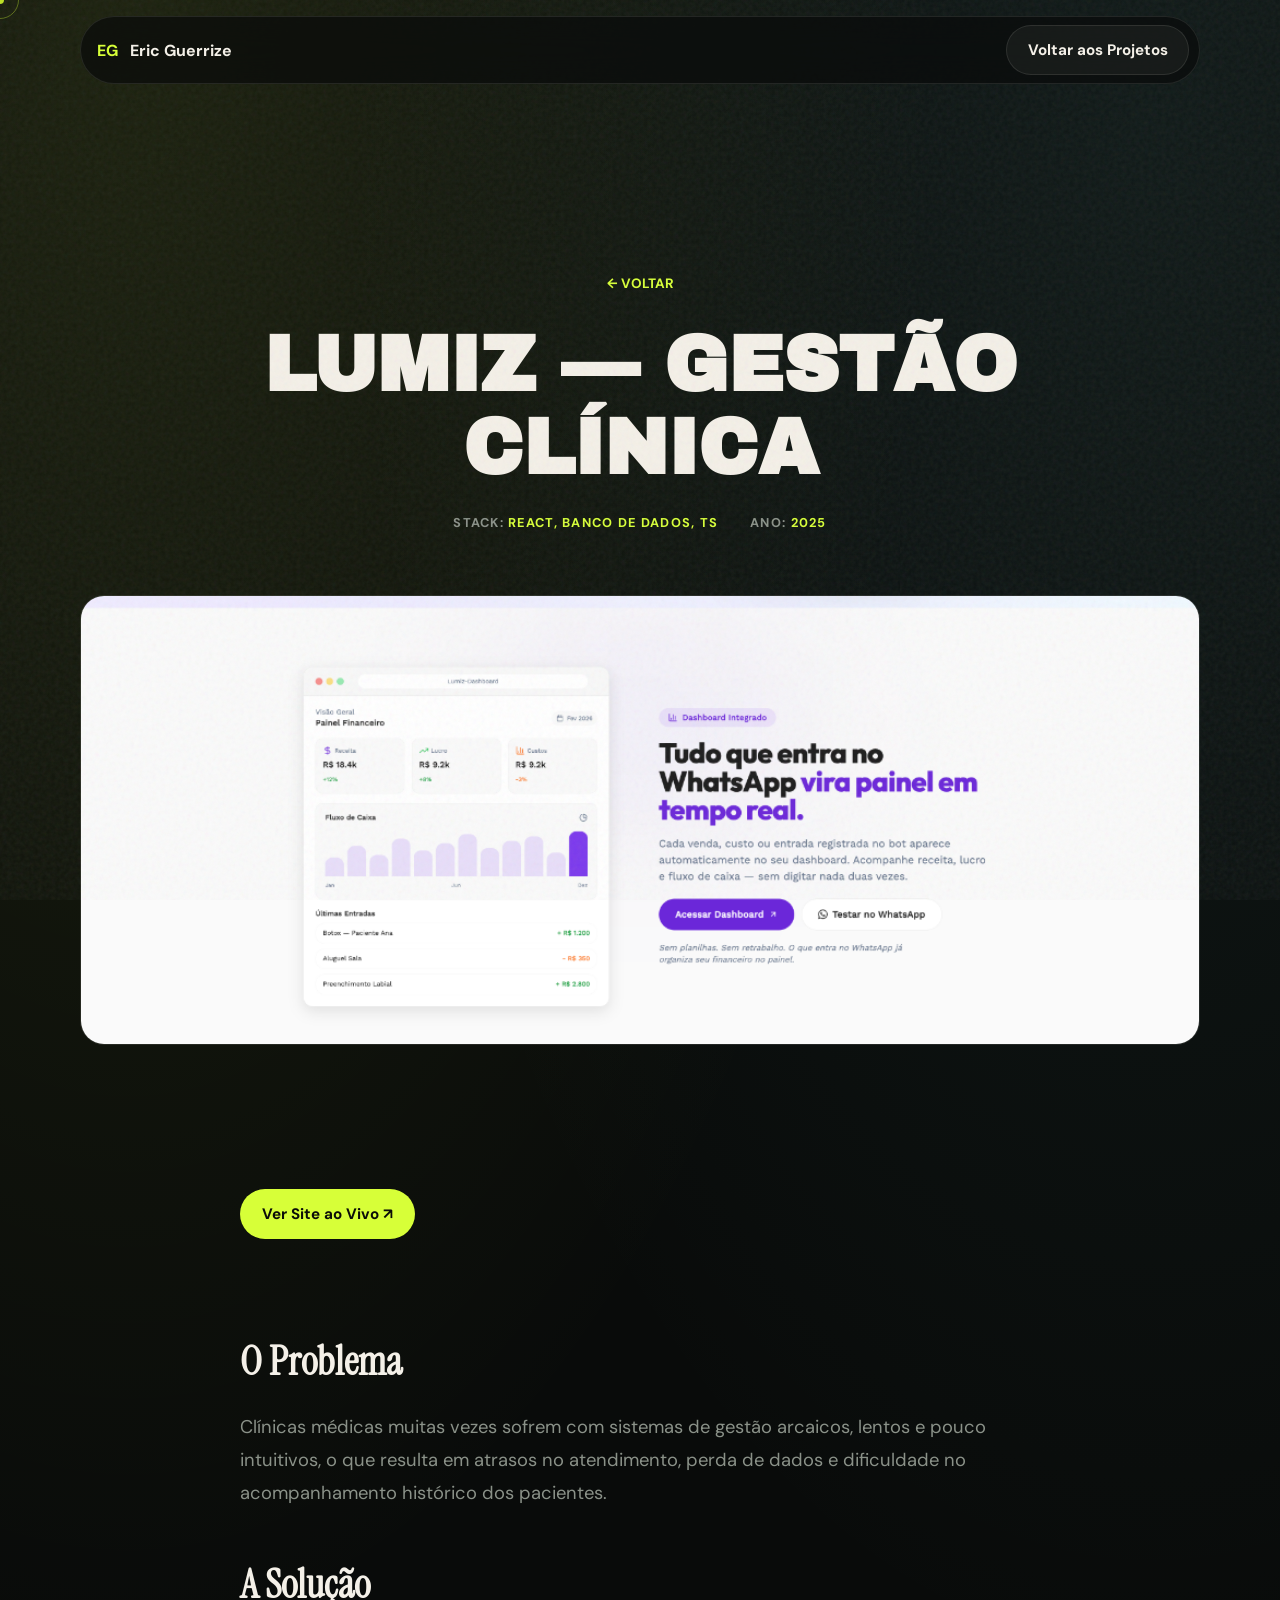
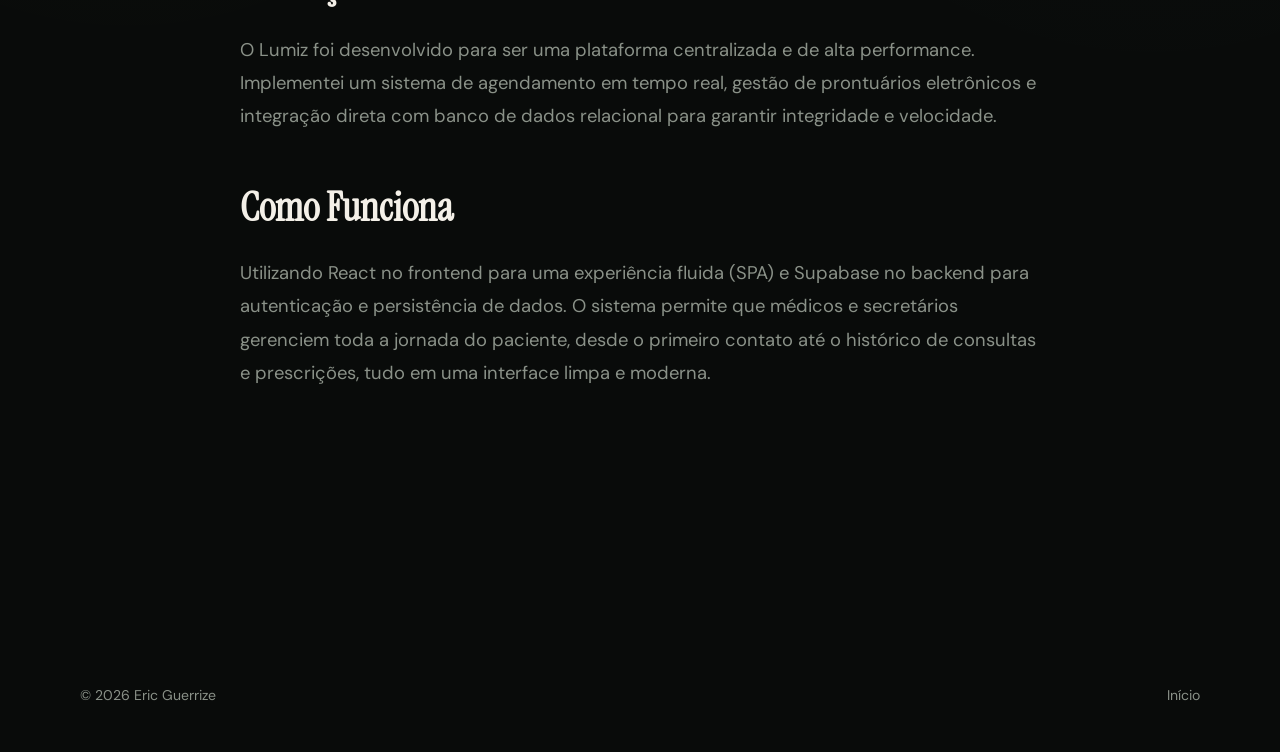
<file: projeto-lumiz.html>
<!DOCTYPE html>
<html lang="pt-BR">
<head>
  <meta charset="UTF-8">
  <meta name="viewport" content="width=device-width, initial-scale=1.0">
  <title>Lumiz — Gestão Clínica | Eric Guerrize</title>
  <link rel="icon" type="image/svg+xml" href="favicon.svg">
  <link rel="stylesheet" href="styles.css">
  <link rel="preconnect" href="https://fonts.googleapis.com">
  <link rel="preconnect" href="https://fonts.gstatic.com" crossorigin>
  <link href="https://fonts.googleapis.com/css2?family=DM+Sans:wght@400;500;700&family=Archivo+Black&family=Instrument+Serif:ital@0;1&display=swap" rel="stylesheet">
  <style>
    .project-detail-hero {
      padding-top: 10rem;
      padding-bottom: 5rem;
      text-align: center;
    }
    .project-detail-hero h1 {
      font-family: "Archivo Black", sans-serif;
      font-size: clamp(2.5rem, 6vw, 5rem);
      text-transform: uppercase;
      margin-bottom: 1.5rem;
    }
    .project-meta {
      display: flex;
      justify-content: center;
      gap: 2rem;
      margin-bottom: 4rem;
      color: var(--muted);
      font-weight: 700;
      text-transform: uppercase;
      font-size: 0.8rem;
      letter-spacing: 0.1em;
    }
    .project-meta span { color: var(--acid); }
    .project-content {
      max-width: 800px;
      margin: 0 auto;
      padding-bottom: 8rem;
    }
    .project-content h2 {
      font-family: "Instrument Serif", serif;
      font-size: 2.5rem;
      margin: 3rem 0 1.5rem;
    }
    .project-content p {
      font-size: 1.15rem;
      line-height: 1.8;
      color: var(--muted);
      margin-bottom: 1.5rem;
    }
    .back-link {
      display: inline-flex;
      align-items: center;
      gap: 0.5rem;
      margin-bottom: 2rem;
      color: var(--acid);
      font-weight: 700;
      text-transform: uppercase;
      font-size: 0.85rem;
    }
    .project-image-large {
      width: 100%;
      height: 50vh;
      object-fit: cover;
      border-radius: 1.5rem;
      margin-bottom: 4rem;
      border: 1px solid var(--line);
    }
  </style>
</head>
<body>
  <div class="cursor"></div>
  <div class="cursor-ring"></div>

  <header class="site-header">
    <a class="brand" href="index.html">
      <span>EG</span>
      <strong>Eric Guerrize</strong>
    </a>
    <a href="index.html#projetos" class="btn ghost">Voltar aos Projetos</a>
  </header>

  <main class="section">
    <div class="project-detail-hero">
      <a href="index.html#projetos" class="back-link">← Voltar</a>
      <h1 data-reveal>Lumiz — Gestão Clínica</h1>
      <div class="project-meta" data-reveal>
        <div>Stack: <span>React, Banco de Dados, TS</span></div>
        <div>Ano: <span>2025</span></div>
      </div>
      <img src="assets/lumiz-real.png" alt="Lumiz Dashboard" class="project-image-large" data-reveal>
    </div>

    <div class="project-content" data-reveal>
      <a href="https://www.lumiz.com.br/" target="_blank" rel="noopener noreferrer" class="btn primary magnetic" style="margin-bottom: 3rem;">Ver Site ao Vivo ↗</a>
      
      <h2>O Problema</h2>
      <p>
        Clínicas médicas muitas vezes sofrem com sistemas de gestão arcaicos, lentos e pouco intuitivos, o que resulta em atrasos no atendimento, perda de dados e dificuldade no acompanhamento histórico dos pacientes.
      </p>

      <h2>A Solução</h2>
      <p>
        O Lumiz foi desenvolvido para ser uma plataforma centralizada e de alta performance. Implementei um sistema de agendamento em tempo real, gestão de prontuários eletrônicos e integração direta com banco de dados relacional para garantir integridade e velocidade.
      </p>

      <h2>Como Funciona</h2>
      <p>
        Utilizando React no frontend para uma experiência fluida (SPA) e Supabase no backend para autenticação e persistência de dados. O sistema permite que médicos e secretários gerenciem toda a jornada do paciente, desde o primeiro contato até o histórico de consultas e prescrições, tudo em uma interface limpa e moderna.
      </p>
    </div>
  </main>

  <footer>
    <span>© 2026 Eric Guerrize</span>
    <a href="index.html#inicio">Início</a>
  </footer>

  <script src="script.js"></script>
</body>
</html>
</file>
<file: styles.css>
:root {
  --bg: #090b0a;
  --bg-soft: #101411;
  --ink: #f4f0e8;
  --muted: #8a9188;
  --line: rgba(244, 240, 232, 0.1);
  --acid: #d7ff38;
  --rust: #d5642f;
  --cyan: #6ed7d0;
  --panel: rgba(18, 23, 19, 0.78);
  --shadow: 0 24px 80px rgba(0, 0, 0, 0.42);
  --ease-out: cubic-bezier(0.16, 1, 0.3, 1);
}

* { box-sizing: border-box; }

html { 
  scroll-behavior: auto; 
  scroll-snap-type: y proximity;
} /* lenis handles smooth scroll, proximity snap active */

body {
  margin: 0;
  background:
    radial-gradient(ellipse at 10% 0%, rgba(215, 255, 56, 0.09) 0%, transparent 50%),
    radial-gradient(ellipse at 90% 5%, rgba(110, 215, 208, 0.07) 0%, transparent 50%),
    #090b0a;
  color: var(--ink);
  font-family: "DM Sans", sans-serif;
  overflow-x: hidden;
}

body::before {
  content: "";
  position: fixed;
  inset: 0;
  pointer-events: none;
  z-index: 5;
  opacity: 0.12;
  background-image: url("data:image/svg+xml,%3Csvg viewBox='0 0 256 256' xmlns='http://www.w3.org/2000/svg'%3E%3Cfilter id='n'%3E%3CfeTurbulence type='fractalNoise' baseFrequency='.8' numOctaves='3' stitchTiles='stitch'/%3E%3C/filter%3E%3Crect width='256' height='256' filter='url(%23n)' opacity='.55'/%3E%3C/svg%3E");
}

a { color: inherit; text-decoration: none; }
img { display: block; width: 100%; }
h1, h2, h3, p { margin-top: 0; }

/* ─── CURSOR ─────────────────────────────── */
.cursor,
.cursor-ring {
  position: fixed;
  pointer-events: none;
  z-index: 200;
  transform: translate(-50%, -50%);
  border-radius: 50%;
}

.cursor {
  width: 8px;
  height: 8px;
  background: var(--acid);
  mix-blend-mode: difference;
  transition: width 0.25s var(--ease-out), height 0.25s var(--ease-out);
  z-index: 201;
}

.cursor-ring {
  width: 38px;
  height: 38px;
  border: 1.5px solid rgba(215, 255, 56, 0.35);
  transition: width 0.35s var(--ease-out), height 0.35s var(--ease-out),
              border-color 0.35s ease, opacity 0.2s ease;
}

body.cursor-hover .cursor  { width: 14px; height: 14px; }
body.cursor-hover .cursor-ring {
  width: 64px;
  height: 64px;
  border-color: rgba(215, 255, 56, 0.7);
}

/* ─── HEADER ─────────────────────────────── */
.site-header {
  position: fixed;
  top: 1rem;
  left: 50%;
  z-index: 10;
  width: min(1120px, calc(100% - 2rem));
  height: 4.25rem;
  display: flex;
  align-items: center;
  justify-content: space-between;
  padding: 0.55rem 0.6rem 0.55rem 1rem;
  border: 1px solid var(--line);
  border-radius: 999px;
  background: rgba(9, 11, 10, 0.7);
  backdrop-filter: blur(20px);
  transform: translateX(-50%);
  opacity: 0;
  animation: fadeDown 0.6s var(--ease-out) 0.2s forwards;
}

@keyframes fadeDown {
  from { opacity: 0; transform: translateX(-50%) translateY(-8px); }
  to   { opacity: 1; transform: translateX(-50%) translateY(0); }
}

.brand {
  display: inline-flex;
  align-items: center;
  gap: 0.75rem;
  font-weight: 700;
  color: var(--acid);
}

.brand span.brand-name-pill {
  display: grid;
  place-items: center;
  padding: 0 1.2rem;
  height: 2.6rem;
  border-radius: 999px;
  background: var(--acid);
  color: #0a0c08;
  font-family: "Archivo Black", sans-serif;
  font-size: 0.8rem;
  white-space: nowrap;
}

.brand strong {
  color: var(--ink);
}

.desktop-nav {
  display: flex;
  align-items: center;
  gap: 0.25rem;
}

.desktop-nav a,
.mobile-nav a {
  padding: 0.75rem 1rem;
  border-radius: 999px;
  color: var(--muted);
  font-size: 0.9rem;
  transition: color 180ms ease, background 180ms ease;
}

.desktop-nav a:hover,
.mobile-nav a:hover {
  background: rgba(244, 240, 232, 0.07);
  color: var(--ink);
}

.menu-button {
  display: none;
  width: 3rem;
  height: 3rem;
  border: 1px solid var(--line);
  border-radius: 50%;
  background: transparent;
  color: var(--ink);
  cursor: pointer;
  flex-direction: column;
  align-items: center;
  justify-content: center;
  gap: 0;
}

.menu-button span {
  display: block;
  width: 1.15rem;
  height: 1.5px;
  margin: 0.24rem 0;
  background: currentColor;
  transition: transform 0.3s ease, opacity 0.3s ease;
}

.menu-button[aria-expanded="true"] span:first-child {
  transform: translateY(3.5px) rotate(45deg);
}
.menu-button[aria-expanded="true"] span:last-child {
  transform: translateY(-3.5px) rotate(-45deg);
}

.mobile-nav {
  position: fixed;
  top: 5.75rem;
  left: 1rem;
  right: 1rem;
  z-index: 9;
  display: flex;
  flex-direction: column;
  padding: 0.75rem;
  border: 1px solid var(--line);
  border-radius: 1.2rem;
  background: rgba(9, 11, 10, 0.95);
  backdrop-filter: blur(20px);
  transform: translateY(-10px);
  opacity: 0;
  pointer-events: none;
  transition: transform 0.4s var(--ease-out), opacity 0.3s ease;
}

.mobile-nav.open { 
  transform: translateY(0);
  opacity: 1;
  pointer-events: auto;
}

/* ─── HERO ───────────────────────────────── */
.hero {
  position: relative;
  min-height: 100vh;
  padding-top: 6rem;
  display: flex;
  flex-direction: column;
  scroll-snap-align: start;
  scroll-snap-stop: normal;
}

.hero-bg {
  position: absolute;
  inset: 0;
  z-index: -1;
  background:
    linear-gradient(rgba(9, 11, 10, 0.8), rgba(9, 11, 10, 0.96)),
    url("https://images.unsplash.com/photo-1550745165-9bc0b252726f?auto=format&fit=crop&w=1800&q=80") center / cover;
  mask-image: linear-gradient(#000 70%, transparent 100%);
}

.hero-layout {
  width: min(1120px, calc(100% - 2rem));
  margin: 0 auto;
  flex: 1;
  display: flex;
  flex-direction: column;
  justify-content: center;
  gap: 1.5rem;
  padding-bottom: 2rem;
}

.hero-top {
  display: flex;
  align-items: center;
  justify-content: space-between;
  gap: 1rem;
  margin-top: 2rem; /* Give space for the floating header logo */
}

.eyebrow {
  margin: 0;
  color: var(--acid);
  font-size: 0.76rem;
  font-weight: 700;
  letter-spacing: 0.14em;
  text-transform: uppercase;
}

.avail-badge {
  display: inline-flex;
  align-items: center;
  gap: 0.6rem;
  padding: 0.5rem 1rem;
  border: 1px solid var(--line);
  border-radius: 999px;
  background: rgba(18, 23, 19, 0.4);
  backdrop-filter: blur(12px);
  font-size: 0.78rem;
  color: var(--muted);
  opacity: 0;
  animation: fadeIn 0.6s var(--ease-out) 0.4s forwards;
  transition: transform 0.3s ease;
}

.avail-badge:hover {
  transform: scale(1.02);
  border-color: var(--acid);
}

@keyframes fadeIn {
  from { opacity: 0; transform: translateY(6px); }
  to   { opacity: 1; transform: translateY(0); }
}

.badge-dot {
  width: 0.5rem;
  height: 0.5rem;
  border-radius: 50%;
  background: var(--acid);
  box-shadow: 0 0 0 0.3rem rgba(215, 255, 56, 0.18);
  animation: pulse 2.4s ease-in-out infinite;
}

@keyframes pulse {
  0%, 100% { box-shadow: 0 0 0 0.3rem rgba(215, 255, 56, 0.18); }
  50%       { box-shadow: 0 0 0 0.55rem rgba(215, 255, 56, 0.06); }
}

/* word-split reveal */
.hero-title {
  margin: 0;
  font-family: "Archivo Black", sans-serif;
  font-size: clamp(2.2rem, 6vw, 5.5rem);
  line-height: 0.88;
  letter-spacing: -0.02em;
  text-transform: uppercase;
}

.hero-title em {
  font-style: italic;
  color: transparent;
  -webkit-text-stroke: 1.5px var(--ink);
}

.word-wrap {
  display: inline-block;
  overflow: hidden;
  vertical-align: bottom;
}

.word-inner {
  display: inline-block;
  transform: translateY(110%);
  transition: transform 0.85s var(--ease-out);
}

.word-wrap.visible .word-inner {
  transform: translateY(0);
}

.hero-bottom {
  display: grid;
  grid-template-columns: 1fr auto;
  gap: 2rem 4rem;
  align-items: start;
}

.hero-text {
  margin: 0;
  grid-column: 1;
  grid-row: 1;
  max-width: 600px;
  color: var(--muted);
  font-size: clamp(1rem, 2vw, 1.2rem);
  line-height: 1.75;
  opacity: 0;
  animation: fadeIn 0.7s var(--ease-out) 1.4s forwards;
}

.hero-actions {
  grid-column: 1;
  grid-row: 2;
  display: flex;
  flex-wrap: wrap;
  gap: 0.65rem;
  opacity: 0;
  animation: fadeIn 0.7s var(--ease-out) 1.55s forwards;
}

.hero-numbers {
  grid-column: 2;
  grid-row: 1 / 3;
  display: flex;
  flex-direction: column;
  align-items: flex-end;
  gap: 1.2rem;
  padding-top: 0.25rem;
  opacity: 0;
  animation: fadeIn 0.7s var(--ease-out) 1.3s forwards;
}

.hero-num { text-align: right; }

.hero-num strong {
  display: block;
  font-family: "Archivo Black", sans-serif;
  font-size: clamp(2rem, 4.5vw, 3.8rem);
  color: var(--acid);
  line-height: 1;
}

.hero-num span {
  font-size: 0.8rem;
  color: var(--muted);
  letter-spacing: 0.04em;
}

/* ─── BUTTONS ────────────────────────────── */
.btn {
  display: inline-flex;
  align-items: center;
  justify-content: center;
  min-height: 3.1rem;
  padding: 0 1.3rem;
  border: 1px solid var(--line);
  border-radius: 999px;
  font-family: "DM Sans", sans-serif;
  font-weight: 700;
  font-size: 0.95rem;
  transition: transform 200ms ease, border-color 200ms ease, background 200ms ease;
}

.btn:hover { transform: translateY(-2px); }

.btn.primary {
  background: var(--acid);
  color: #0b0d08;
  border-color: transparent;
}

.btn.ghost { background: rgba(244, 240, 232, 0.05); }

/* ─── TICKER ─────────────────────────────── */
.ticker {
  overflow: hidden;
  border-top: 1px solid var(--line);
  border-bottom: 1px solid var(--line);
  margin-top: auto;
}

.section .ticker {
  display: none;
}

.ticker-track {
  display: flex;
  align-items: center;
  width: max-content;
  animation: marquee 22s linear infinite;
}

.ticker-track span {
  white-space: nowrap;
  padding: 1.3rem 1.8rem;
  color: var(--muted);
  font-weight: 700;
  font-size: 0.78rem;
  letter-spacing: 0.14em;
  text-transform: uppercase;
}

.ticker-track .dot {
  padding: 1.3rem 0.6rem;
  color: var(--acid);
  opacity: 0.55;
  font-size: 0.65rem;
}

@keyframes marquee {
  from { transform: translateX(0); }
  to   { transform: translateX(-50%); }
}

/* ─── SECTIONS ───────────────────────────── */
.section {
  width: min(1120px, calc(100% - 2rem));
  margin: 0 auto;
  padding: 7rem 0;
  min-height: 100vh;
  display: flex;
  flex-direction: column;
  justify-content: center;
  scroll-snap-align: start;
  scroll-snap-stop: normal;
}

.section-kicker {
  margin: 0 0 1rem;
  color: var(--acid);
  font-size: 0.76rem;
  font-weight: 700;
  letter-spacing: 0.14em;
  text-transform: uppercase;
}

.split {
  display: flex;
  flex-direction: column;
  align-items: center;
  text-align: center;
  gap: 2rem;
  border-bottom: 1px solid var(--line);
}

.section-content {
  display: flex;
  flex-direction: column;
  align-items: center;
}

.section-content h2,
.section-content p {
  margin-left: auto;
  margin-right: auto;
}

.section-content h2,
.section-heading h2,
.contact h2 {
  max-width: 820px;
  font-family: "Instrument Serif", serif;
  font-size: clamp(2.2rem, 5.2vw, 5rem);
  line-height: 1;
  font-weight: 400;
  margin-bottom: 1.25rem;
}

.section-content p {
  max-width: 680px;
  color: var(--muted);
  font-size: 1.05rem;
  line-height: 1.85;
}

.stats {
  display: flex;
  justify-content: center;
  flex-wrap: wrap;
  gap: 0.75rem;
  margin-top: 2.5rem;
  width: 100%;
}

.stats article {
  flex: 1;
  min-width: 200px;
  max-width: 260px;
  min-height: 7.5rem;
  padding: 1rem;
  border: 1px solid var(--line);
  border-radius: 0.5rem;
  background: rgba(244, 240, 232, 0.03);
}

.stats strong {
  display: block;
  margin-bottom: 1rem;
  color: var(--cyan);
  font-family: "Archivo Black", sans-serif;
  font-size: 2.4rem;
}

.stats span { color: var(--muted); font-size: 0.9rem; }

/* ─── PROJECTS ───────────────────────────── */
.projects { padding-bottom: 6rem; }

.section-heading {
  margin-bottom: 0;
  padding-bottom: 2rem;
}

.project-list {
  border-top: 1px solid var(--line);
}

.project-item {
  position: relative;
  display: flex;
  align-items: center;
  justify-content: space-between;
  gap: 2rem;
  padding: 2.75rem 0;
  border-bottom: 1px solid var(--line);
  transition: padding-left 0.45s var(--ease-out), background 0.3s ease;
  overflow: hidden;
}

.project-item::after {
  content: '';
  position: absolute;
  inset: 0;
  background: rgba(215, 255, 56, 0.03);
  transform: scaleX(0);
  transform-origin: left;
  transition: transform 0.45s var(--ease-out);
}

.project-item:hover { padding-left: 1.2rem; }
.project-item:hover::after { transform: scaleX(1); }

.pi-left {
  display: flex;
  align-items: flex-start;
  gap: 2.5rem;
  flex: 1;
}

.pi-num {
  font-family: "Archivo Black", sans-serif;
  font-size: 0.85rem;
  color: rgba(215, 255, 56, 0.4);
  padding-top: 0.3rem;
  min-width: 2ch;
  transition: color 0.3s ease;
}

.project-item:hover .pi-num { color: var(--acid); }

.pi-tag {
  display: inline-block;
  font-size: 0.7rem;
  font-weight: 700;
  letter-spacing: 0.12em;
  text-transform: uppercase;
  color: var(--acid);
  opacity: 0.7;
  margin-bottom: 0.5rem;
}

.pi-text h3 {
  font-family: "Archivo Black", sans-serif;
  font-size: clamp(1.7rem, 3.8vw, 3.8rem);
  line-height: 0.93;
  text-transform: uppercase;
  margin-bottom: 0.75rem;
  transition: color 0.3s ease;
}

.project-item:hover .pi-text h3 { color: var(--acid); }

.pi-text p {
  color: var(--muted);
  font-size: 0.97rem;
  line-height: 1.65;
  max-width: 480px;
  margin: 0;
}

.pi-arrow {
  font-size: 2.2rem;
  color: var(--muted);
  flex-shrink: 0;
  transition: transform 0.35s var(--ease-out), color 0.3s ease;
  position: relative;
  z-index: 1;
}

.project-item:hover .pi-arrow {
  transform: translate(5px, -5px);
  color: var(--acid);
}

/* ─── IMAGE FOLLOW CURSOR ────────────────── */
.project-img-follow {
  position: fixed;
  width: 360px;
  height: 230px;
  border-radius: 0.9rem;
  overflow: hidden;
  pointer-events: none;
  z-index: 50;
  opacity: 0;
  transform: scale(0.88) rotate(-3deg);
  transition: opacity 0.3s ease, transform 0.35s var(--ease-out);
  will-change: left, top;
  box-shadow: 0 30px 80px rgba(0,0,0,0.55);
}

.project-img-follow.active {
  opacity: 1;
  transform: scale(1) rotate(-1.5deg);
}

.project-img-follow img {
  width: 100%;
  height: 100%;
  object-fit: cover;
  filter: saturate(0.85) contrast(1.06);
}

/* ─── SKILLS ─────────────────────────────── */
.skills {
  display: flex;
  flex-direction: column;
  align-items: center;
  gap: 4rem;
}

.skills .section-kicker {
  text-align: center;
}

.skill-list { 
  border-top: 1px solid var(--line);
  width: 100%;
  max-width: 900px;
}

.skill-row {
  display: flex;
  flex-direction: column;
  align-items: center;
  text-align: center;
  gap: 0.5rem;
  padding: 2.5rem 0;
  border-bottom: 1px solid var(--line);
  transition: background 0.3s ease;
}

.skill-row:hover {
  background: rgba(215, 255, 56, 0.02);
}

.skill-row span {
  color: var(--acid);
  font-size: 0.76rem;
  font-weight: 700;
  letter-spacing: 0.12em;
  text-transform: uppercase;
  padding-top: 0.35rem;
}

.skill-row strong {
  font-family: "Instrument Serif", serif;
  font-size: clamp(1.6rem, 3.6vw, 3.2rem);
  font-weight: 400;
  line-height: 1.05;
}

/* ─── CONTACT ────────────────────────────── */
.contact {
  width: min(1120px, calc(100% - 2rem));
  margin: 0 auto 1rem;
  padding: clamp(3rem, 8vw, 6rem) clamp(1.5rem, 6vw, 5rem);
  border: 1px solid var(--line);
  border-radius: 1.5rem;
  background:
    radial-gradient(ellipse at 0% 50%, rgba(213, 100, 47, 0.1) 0%, transparent 60%),
    rgba(244, 240, 232, 0.02);
  min-height: 90vh;
  display: flex;
  flex-direction: column;
  justify-content: center;
  scroll-snap-align: center;
}

.contact-grid {
  display: grid;
  grid-template-columns: 1fr 1fr;
  gap: 4rem;
  align-items: start;
}

.contact-info h2 {
  font-family: "Instrument Serif", serif;
  font-size: clamp(2.5rem, 4.5vw, 4.5rem);
  line-height: 1;
  margin-bottom: 2rem;
}

.contact-form {
  display: flex;
  flex-direction: column;
  gap: 1.5rem;
  padding: 2.5rem;
  background: rgba(255, 255, 255, 0.03);
  backdrop-filter: blur(10px);
  border: 1px solid var(--line);
  border-radius: 1rem;
}

.form-group {
  display: flex;
  flex-direction: column;
  gap: 0.5rem;
}

.form-group label {
  font-size: 0.75rem;
  font-weight: 700;
  text-transform: uppercase;
  letter-spacing: 0.1em;
  color: var(--acid);
  opacity: 0.8;
}

.form-group input,
.form-group textarea {
  background: rgba(244, 240, 232, 0.05);
  border: 1px solid var(--line);
  border-radius: 0.5rem;
  padding: 0.85rem 1rem;
  color: var(--ink);
  font-family: inherit;
  font-size: 1rem;
  transition: border-color 0.3s ease, background 0.3s ease;
}

.form-group input:focus,
.form-group textarea:focus {
  outline: none;
  border-color: var(--acid);
  background: rgba(244, 240, 232, 0.08);
}

.w-full { width: 100%; }

@media (max-width: 860px) {
  .contact-grid {
    grid-template-columns: 1fr;
    gap: 3rem;
  }
  .contact-form {
    padding: 1.5rem;
  }
}

.contact-actions {
  display: flex;
  flex-wrap: wrap;
  gap: 0.65rem;
  margin-top: 2rem;
}

/* ─── FOOTER ─────────────────────────────── */
footer {
  width: min(1120px, calc(100% - 2rem));
  margin: 0 auto;
  padding: 2rem 0 3rem;
  display: flex;
  justify-content: space-between;
  color: var(--muted);
  font-size: 0.88rem;
}

footer a:hover { color: var(--ink); }

/* ─── REVEAL ─────────────────────────────── */
[data-reveal] {
  opacity: 0;
  transform: translateY(32px);
  transition: opacity 0.75s var(--ease-out), transform 0.75s var(--ease-out);
}

[data-reveal].is-visible {
  opacity: 1;
  transform: translateY(0);
}

/* ─── RESPONSIVE ─────────────────────────── */
@media (max-width: 860px) {
  .cursor, .cursor-ring, .desktop-nav, .project-img-follow { display: none; }
  .menu-button { display: flex; }

  .hero { padding-top: 7rem; }

  .hero-layout { gap: 2rem; }

  .hero-top { flex-direction: column; align-items: flex-start; gap: 0.75rem; }

  .hero-title { font-size: clamp(2.8rem, 12vw, 5.5rem); }

  .hero-bottom {
    grid-template-columns: 1fr;
  }

  .hero-numbers {
    grid-column: 1;
    grid-row: 3;
    flex-direction: row;
    align-items: flex-start;
    justify-content: flex-start;
    gap: 2.5rem;
  }

  .hero-num { text-align: left; }

  .split, .skills, .skill-row { grid-template-columns: 1fr; }

  .section { padding: 5rem 0; }

  .stats { grid-template-columns: 1fr 1fr; }
  .stats article:last-child { grid-column: span 2; }

  .pi-text h3 { font-size: clamp(1.5rem, 8vw, 2.5rem); }

  .ticker-track span { padding: 1.2rem 1.2rem; }
}

@media (max-width: 540px) {
  .site-header { top: 0.6rem; width: calc(100% - 1rem); }
  .brand strong { display: none; }
  .hero-title { font-size: clamp(2.4rem, 14vw, 4rem); }
  .hero-actions .btn, .contact-actions .btn { width: 100%; }
  .stats { grid-template-columns: 1fr; }
  .stats article:last-child { grid-column: span 1; }
  .pi-left { gap: 1.25rem; }
  .pi-num { display: none; }
}
@media (max-width: 768px) {
  .section {
    padding: 6rem 0;
    min-height: 100vh;
    scroll-snap-align: start;
  }
  .contact {
    padding: clamp(3rem, 8vw, 6rem) 1.5rem;
    min-height: 100vh;
    scroll-snap-align: start;
  }
  .hero {
    min-height: 100vh;
    padding-top: 7rem;
    scroll-snap-align: start;
  }
  .hero-title {
    font-size: clamp(2.2rem, 10vw, 4rem);
    text-align: center;
  }
  .hero-bottom {
    grid-template-columns: 1fr;
    text-align: center;
    gap: 2rem;
  }
  .hero-numbers {
    grid-column: 1;
    grid-row: 3;
    align-items: center;
    flex-direction: row;
    justify-content: center;
    gap: 2rem;
    margin-top: 2rem;
  }
  .hero-num { text-align: center; }
  .hero-actions {
    justify-content: center;
  }
  .hero-text {
    margin: 0 auto;
  }
  .contact-form {
    padding: 1.5rem;
    gap: 1rem;
  }
  .form-group input, .form-group textarea {
    padding: 0.7rem;
  }
}

@media (max-width: 640px) {
  .stats {
    grid-template-columns: 1fr;
  }
  .section-content h2 {
    font-size: 2.5rem;
  }
}
</file>
